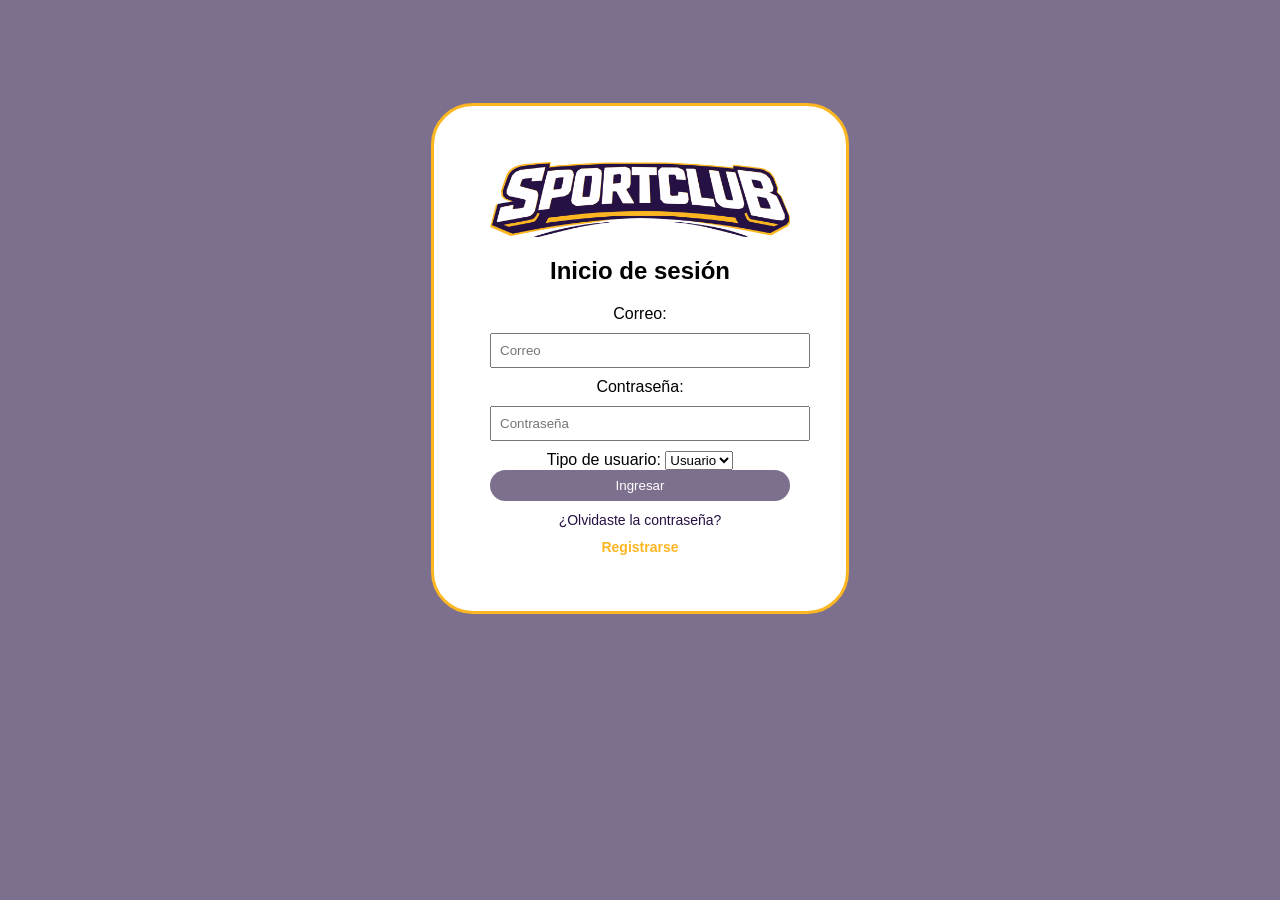
<file: index.html>
<!DOCTYPE html>
<html lang="es">
<head>
    <meta charset="UTF-8">
    <title>Login</title>
    <link rel="stylesheet" href="styles.css">
</head>
<body>

<div class="login-box">

    <img src="img/logo.png" alt="Logo" width="300">

    <h2>Inicio de sesión</h2>

<form action="usuario.html">

    <label>Correo:</label>
    <input type="email" placeholder="Correo" required>

    <label>Contraseña:</label>
    <input type="password" placeholder="Contraseña" required>

    <label>Tipo de usuario:</label>
    <select onchange="this.form.action=this.value">
        <option value="usuario.html">Usuario</option>
        <option value="coach.html">Coach</option>
        <option value="admin.html">Admin</option>
    </select>

    <button type="submit">Ingresar</button>
</form>

    <div class="pie-pagina"> 
        <a href="recover.html">¿Olvidaste la contraseña?</a> 
        
        <div class="pie-pagina2"> 
            <a href="register.html">Registrarse</a>
        </div>
    </div>

</div>
    

</body>
</html>
</file>
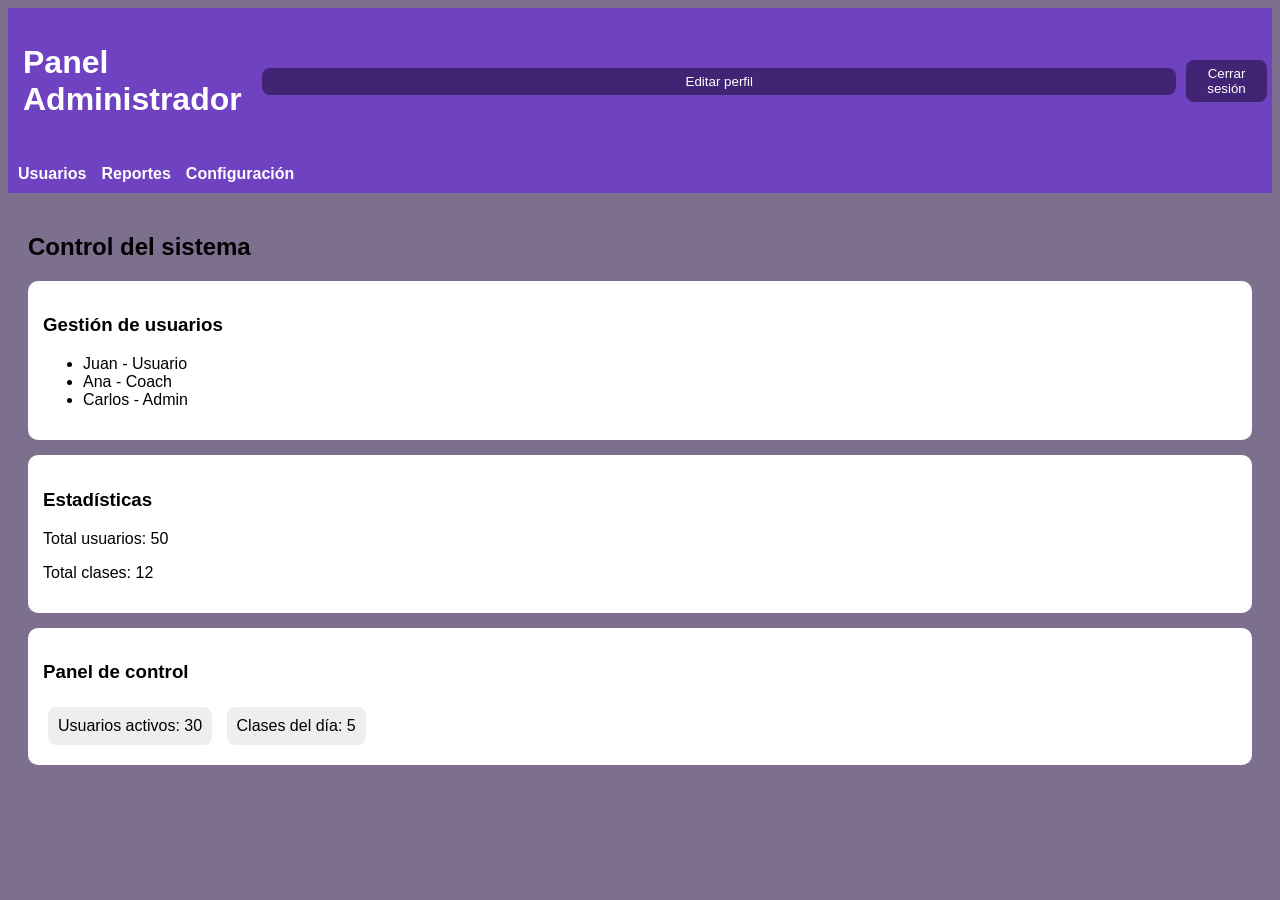
<file: admin.html>
<!DOCTYPE html>
<html lang="es">
<head>
<meta charset="UTF-8">
<title>Dashboard Admin</title>
<link rel="stylesheet" href="styles.css">
</head>

<body class="admin">

<header>
    <h1>Panel Administrador</h1>
    <button>Editar perfil</button>
    <a href="index.html">
    <button type="button">Cerrar sesión</button>
</a>
</header>

<nav>
    <a href="#">Usuarios</a>
    <a href="#">Reportes</a>
    <a href="#">Configuración</a>
</nav>

<main>

<h2>Control del sistema</h2>

<section>
    <h3>Gestión de usuarios</h3>
    <ul>
        <li>Juan - Usuario</li>
        <li>Ana - Coach</li>
        <li>Carlos - Admin</li>
    </ul>
</section>

<section>
    <h3>Estadísticas</h3>
    <p>Total usuarios: 50</p>
    <p>Total clases: 12</p>
</section>

<section>
    <h3>Panel de control</h3>
    <div class="card">Usuarios activos: 30</div>
    <div class="card">Clases del día: 5</div>
</section>

</main>

    
</body>
</html>
</file>
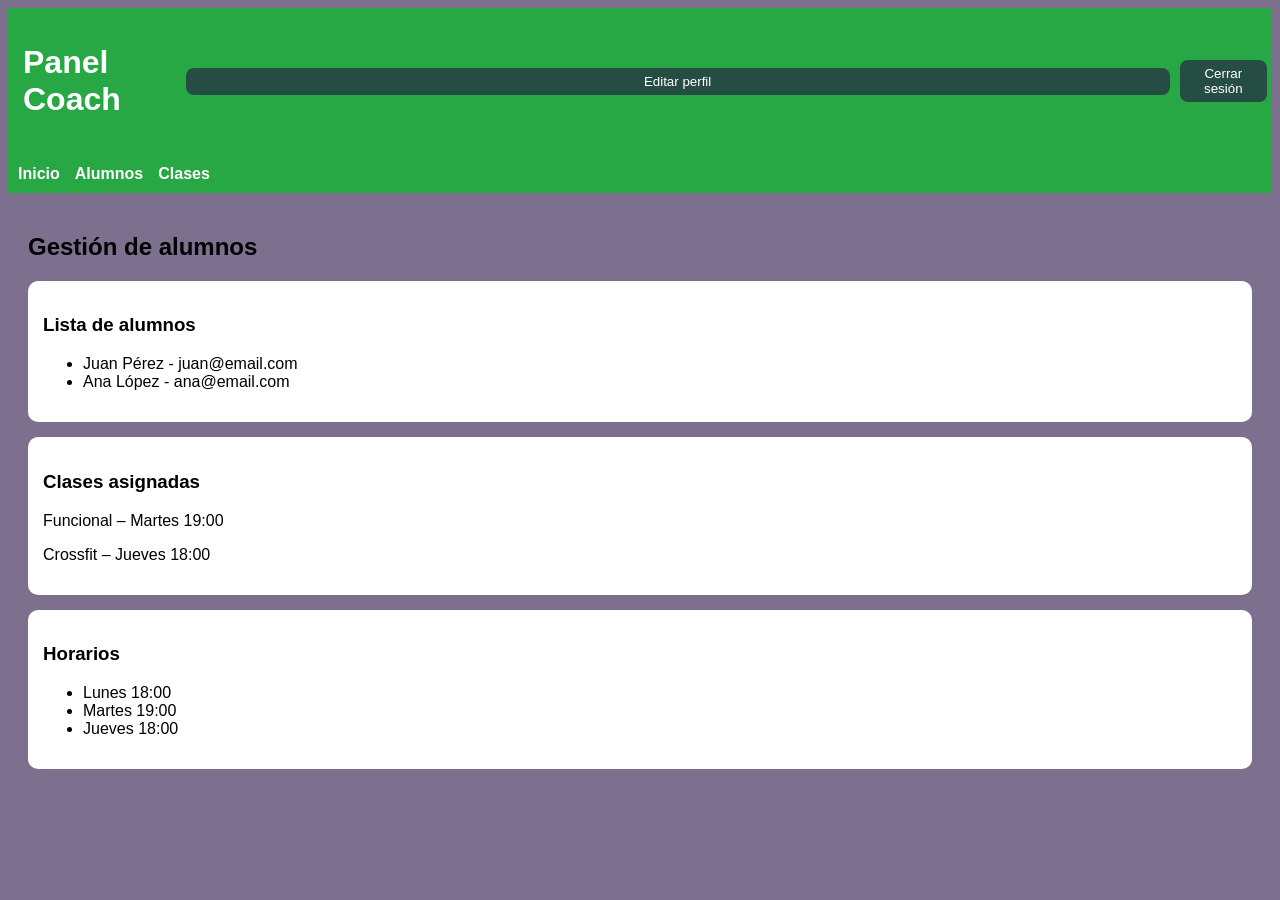
<file: coach.html>
<!DOCTYPE html>
<html lang="es">
<head>
<meta charset="UTF-8">
<title>Dashboard Coach</title>
<link rel="stylesheet" href="styles.css">
</head>

<body class="coach">

<header>
    <h1>Panel Coach</h1>
    <button>Editar perfil</button>
    <a href="index.html">
    <button type="button">Cerrar sesión</button>
</a>
</header>

<nav>
    <a href="#">Inicio</a>
    <a href="#">Alumnos</a>
    <a href="#">Clases</a>
</nav>

<main>

<h2>Gestión de alumnos</h2>

<section>
    <h3>Lista de alumnos</h3>
    <ul>
        <li>Juan Pérez - juan@email.com</li>
        <li>Ana López - ana@email.com</li>
    </ul>
</section>

<section>
    <h3>Clases asignadas</h3>
    <p>Funcional – Martes 19:00</p>
    <p>Crossfit – Jueves 18:00</p>
</section>

<section>
    <h3>Horarios</h3>
    <ul>
        <li>Lunes 18:00</li>
        <li>Martes 19:00</li>
        <li>Jueves 18:00</li>
    </ul>
</section>

</main>

    
</body>
</html>
</file>
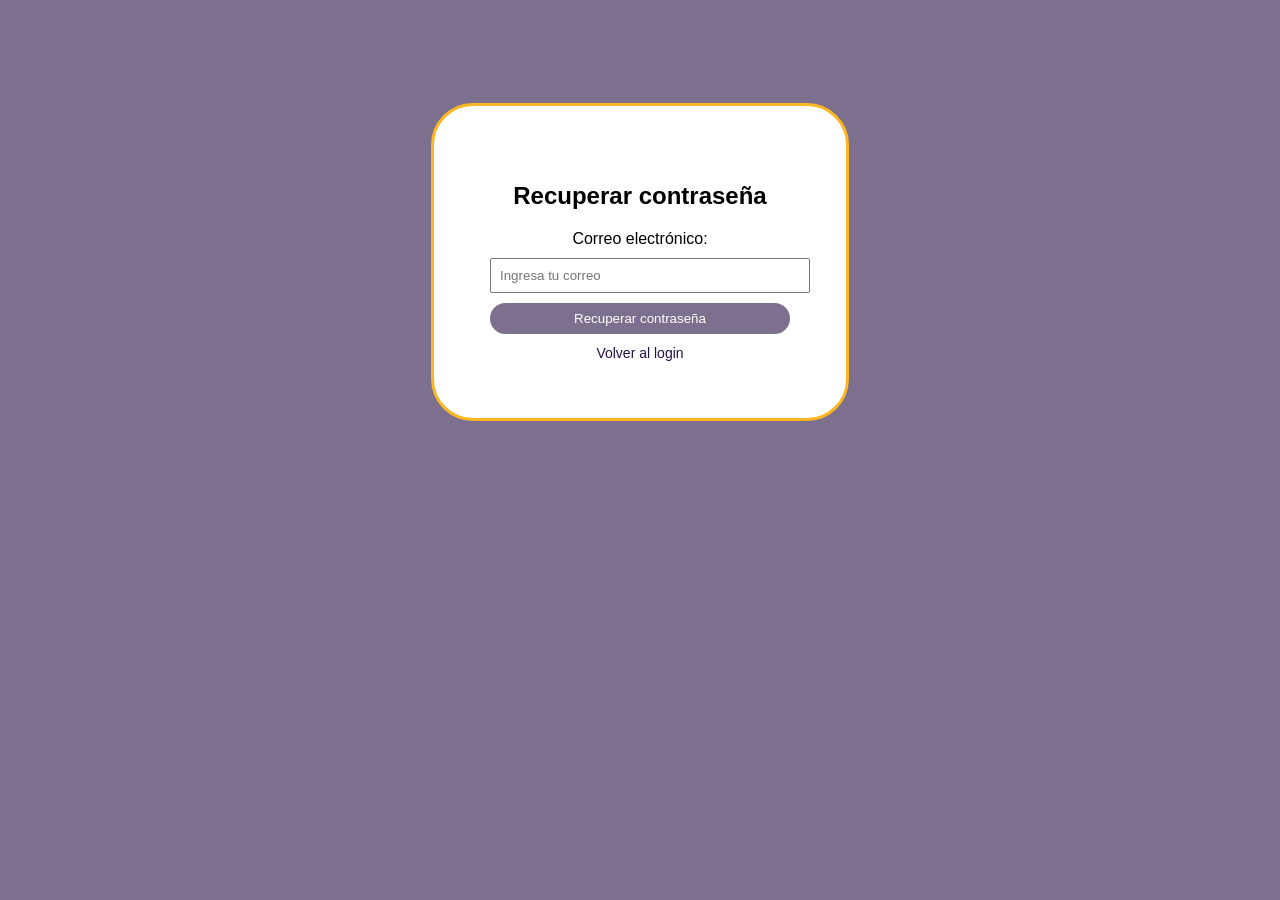
<file: recover.html>
<!DOCTYPE html>
<html lang="es">
<head>
    <meta charset="UTF-8">
    <title>Recuperar contraseña</title>
    <link rel="stylesheet" href="styles.css">
</head>
<body>

<div class="login-box">

    <h2>Recuperar contraseña</h2>

    <form onsubmit="mostrarMensaje(event)">
        <label>Correo electrónico:</label>
        <input type="email" placeholder="Ingresa tu correo" required>

        <button type="submit">Recuperar contraseña</button>
    </form>

    <p id="mensaje" style="display:none; color:green; margin-top:10px;">
        Se ha enviado un enlace de recuperación a su correo
    </p>

    <div class="pie-pagina"> 
        <a href="index.html">Volver al login</a>
    </div>

    
</body>
</html>
</file>
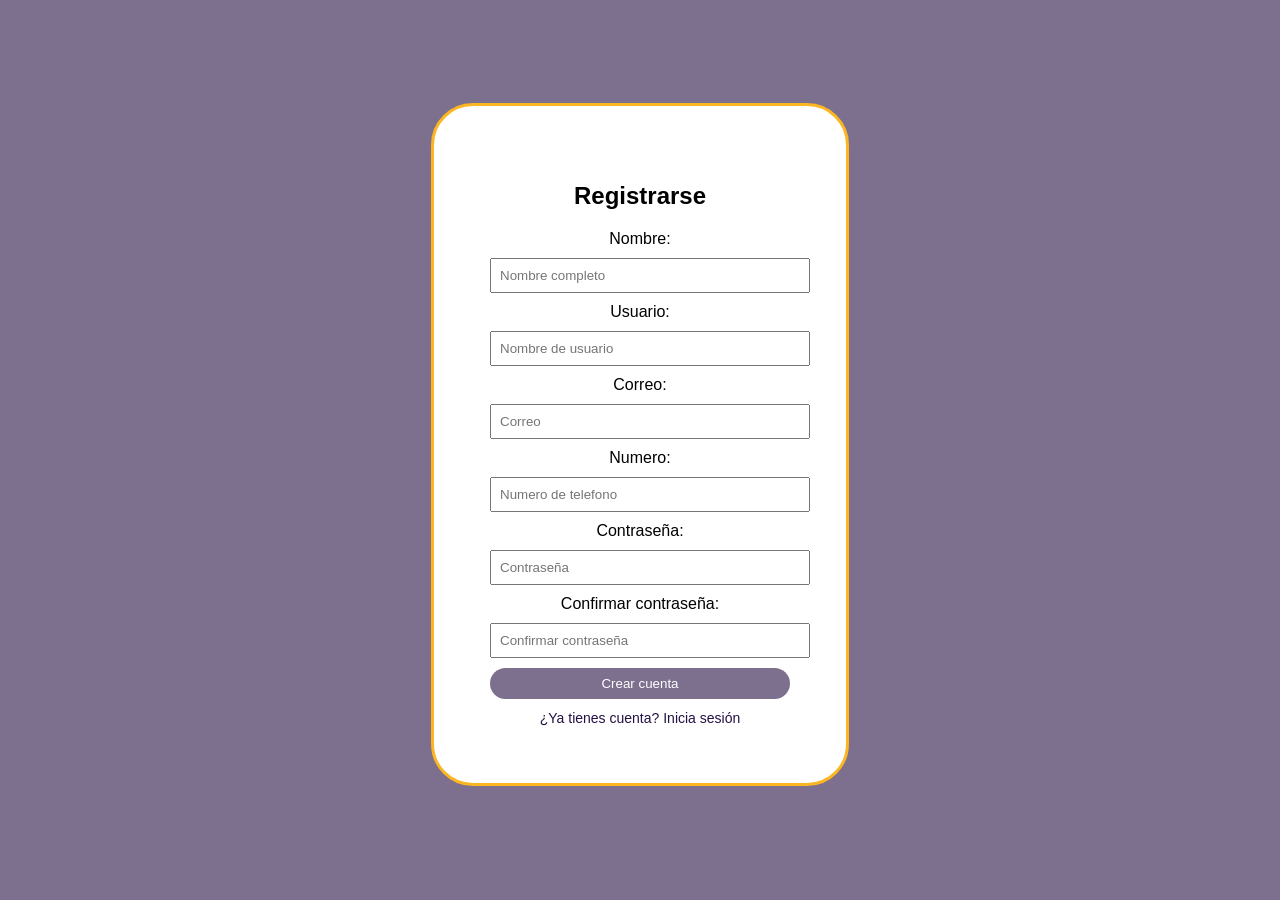
<file: register.html>
<!DOCTYPE html>
<html lang="es">
<head>
    <meta charset="UTF-8">
    <title>Registro</title>
    <link rel="stylesheet" href="styles.css">
</head>
<body>

<div class="login-box">

    <h2>Registrarse</h2>

    <form>
        <label>Nombre:</label>
        <input type="text" placeholder="Nombre completo" required>

        <label>Usuario:</label>
        <input type="text" placeholder="Nombre de usuario" required>

        <label>Correo:</label>
        <input type="email" placeholder="Correo" required>

        <label>Numero:</label>
        <input type="text" placeholder="Numero de telefono" required>

        <label>Contraseña:</label>
        <input type="password" placeholder="Contraseña" required>

        <label>Confirmar contraseña:</label>
        <input type="password" placeholder="Confirmar contraseña" required>

        <button type="submit">Crear cuenta</button>
    </form>

    <div class="pie-pagina"> 
        <a href="index.html">¿Ya tienes cuenta? Inicia sesión</a>
    </div>

</div>

    
</body>
</html>
</file>
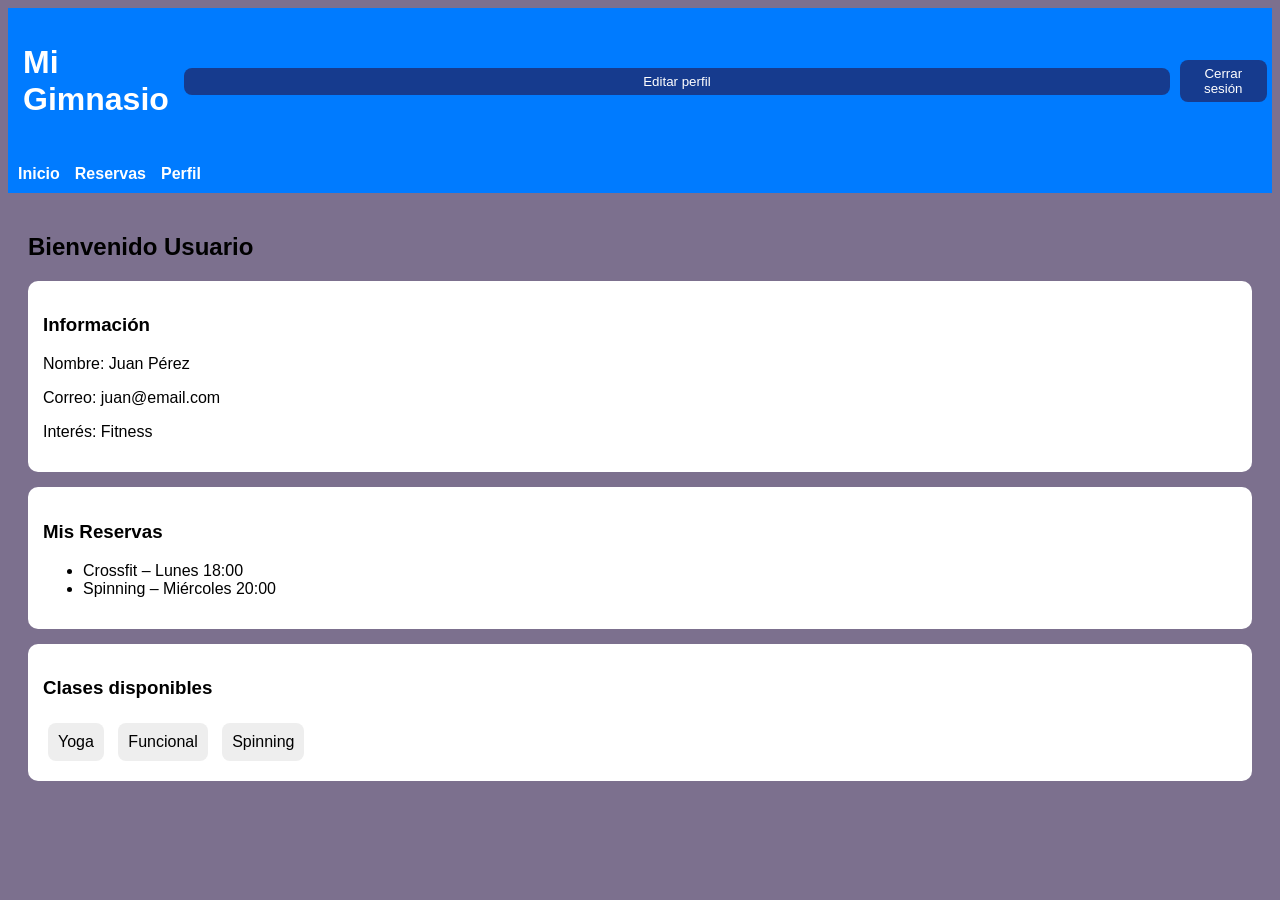
<file: usuario.html>
<!DOCTYPE html>
<html lang="es">
<head>
<meta charset="UTF-8">
<title>Dashboard Usuario</title>
<link rel="stylesheet" href="styles.css">
</head>

<body class="usuario">

<header>
    <h1>Mi Gimnasio</h1>
    <button>Editar perfil</button>
    <a href="index.html">
    <button type="button">Cerrar sesión</button>
</a>
</header>

<nav>
    <a href="#">Inicio</a>
    <a href="#">Reservas</a>
    <a href="#">Perfil</a>
</nav>

<main>

<h2>Bienvenido Usuario</h2>

<section>
    <h3>Información</h3>
    <p>Nombre: Juan Pérez</p>
    <p>Correo: juan@email.com</p>
    <p>Interés: Fitness</p>
</section>

<section>
    <h3>Mis Reservas</h3>
    <ul>
        <li>Crossfit – Lunes 18:00</li>
        <li>Spinning – Miércoles 20:00</li>
    </ul>
</section>

<section>
    <h3>Clases disponibles</h3>
    <div class="card">Yoga</div>
    <div class="card">Funcional</div>
    <div class="card">Spinning</div>
</section>

</main>

    
</body>
</html>
</file>
<file: styles.css>
body {
    font-family: Arial;
    background-color: #25114499; 
}

.login-box {
    width: 300px;
    margin: 103px auto;
    padding: 56px;
    background: white;
    text-align: center;
    border: solid #fcb622;
    border-radius: 42px;
}

input {
    width: 100%;
    padding: 8px;
    margin: 10px 0;
}

button {
    padding: 8px;
    width: 100%;
    border-radius: 42px;
    background: #25114499;
    color: white;
    border: none;
    cursor: pointer;
}

button:hover {
    background: #1a0c33;
}

img {
    display: block;
    margin: 0 auto 10px;
}

.pie-pagina {
    margin-top: 10px;
}

.pie-pagina a {
    text-decoration: none;
    color: #251144;
    font-size: 14px;
}

.pie-pagina2 a {
    display: block;
    margin-top: 10px;
    color: #fcb622;
    font-weight: bold;
}


header {
    display: flex;
    justify-content: space-between;
    align-items: center;
    padding: 15px;
    color: white;
}

nav {
    display: flex;
    gap: 15px;
    padding: 10px;
}

nav a {
    color: white;
    text-decoration: none;
    font-weight: bold;
}

main {
    padding: 20px;
}

section {
    background: white;
    padding: 15px;
    margin: 15px 0;
    border-radius: 10px;
}

.card {
    background: #eee;
    padding: 10px;
    margin: 5px;
    display: inline-block;
    border-radius: 8px;
}

.usuario header,
.usuario nav {
    background-color: #007BFF;
}

.coach header,
.coach nav {
    background-color: #28a745;
}

.admin header,
.admin nav {
    background-color: #6f42c1;
}


header button {
    margin-left: 10px;
    padding: 6px 10px;
    border: none;
    border-radius: 8px;
    cursor: pointer;
}
</file>
